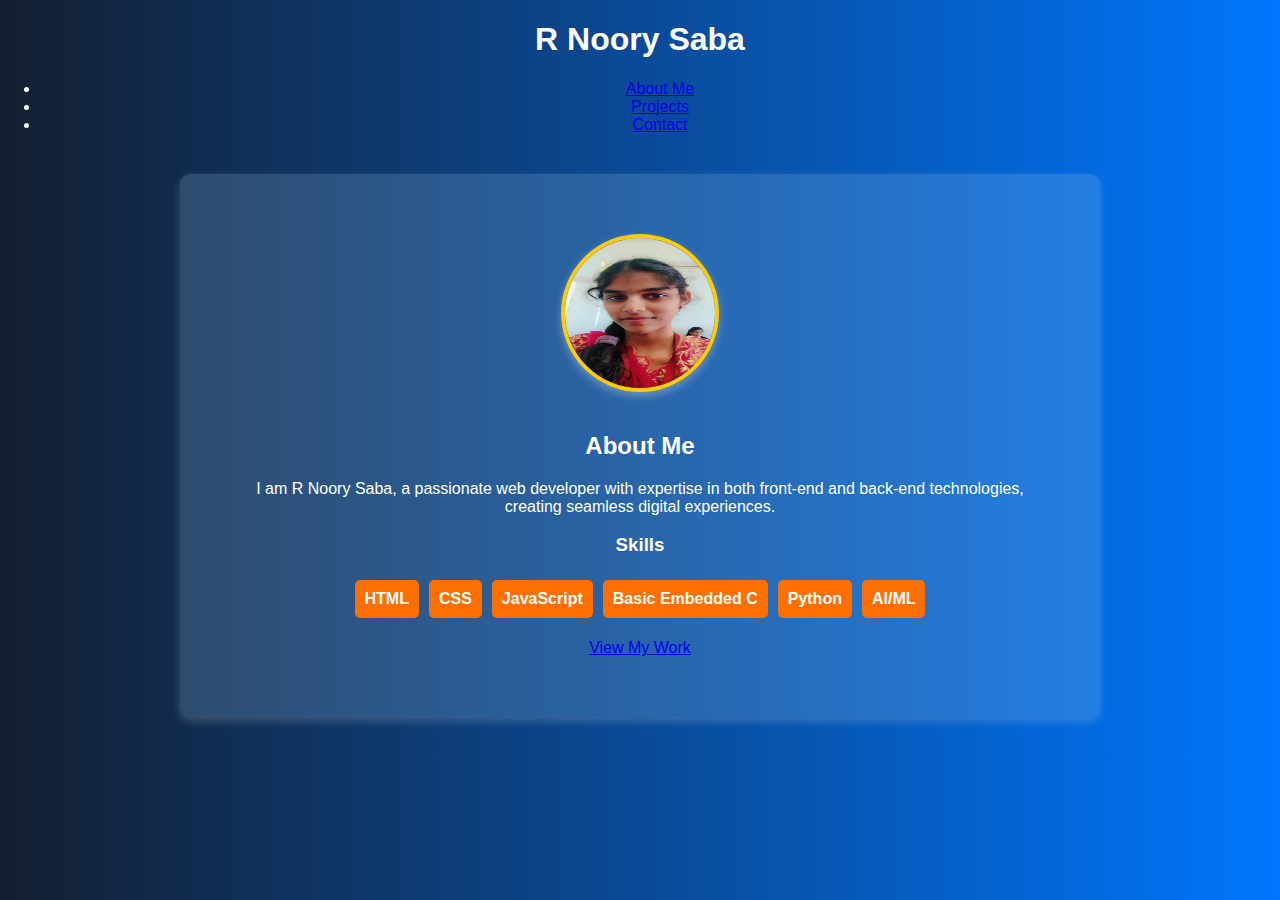
<file: index.html>
<!DOCTYPE html>
<html lang="en">

<head>
    <meta charset="UTF-8">
    <meta name="viewport" content="width=device-width, initial-scale=1.0">
    <title>R Noory Saba</title>
    <link rel="stylesheet" href="styles.css">
    <script defer src="script.js"></script>
</head>

<body>
    <header>
        <h1>R Noory Saba</h1>
        <nav>
            <ul>
                <li><a href="about.html">About Me</a></li>
                <li><a href="projects.html">Projects</a></li>
                <li><a href="contact.html">Contact</a></li>
            </ul>
        </nav>
    </header>

    <section id="about" class="fade-in">
        <div class="about-container">
            <img src="Saba.jpeg" alt="Profile Picture" class="profile-img animated-border">
            <div class="about-content">
                <h2>About Me</h2>
                <p>I am R Noory Saba, a passionate web developer with expertise in both front-end and back-end
                    technologies, creating seamless digital experiences.</p>

                <h3>Skills</h3>
                <ul class="skills-list">
                    <li><i class="fab fa-html5"></i> HTML</li>
                    <li><i class="fab fa-css3-alt"></i> CSS</li>
                    <li><i class="fab fa-js"></i> JavaScript</li>
                    <li><i class="fas fa-microchip"></i> Basic Embedded C</li>
                    <li><i class="fab fa-python"></i> Python</li>
                    <li><i class="fas fa-robot"></i> AI/ML</li>
                </ul>
                <a href="projects.html" class="btn">View My Work</a>
            </div>
        </div>
    </section>


</body>

</html>
</file>
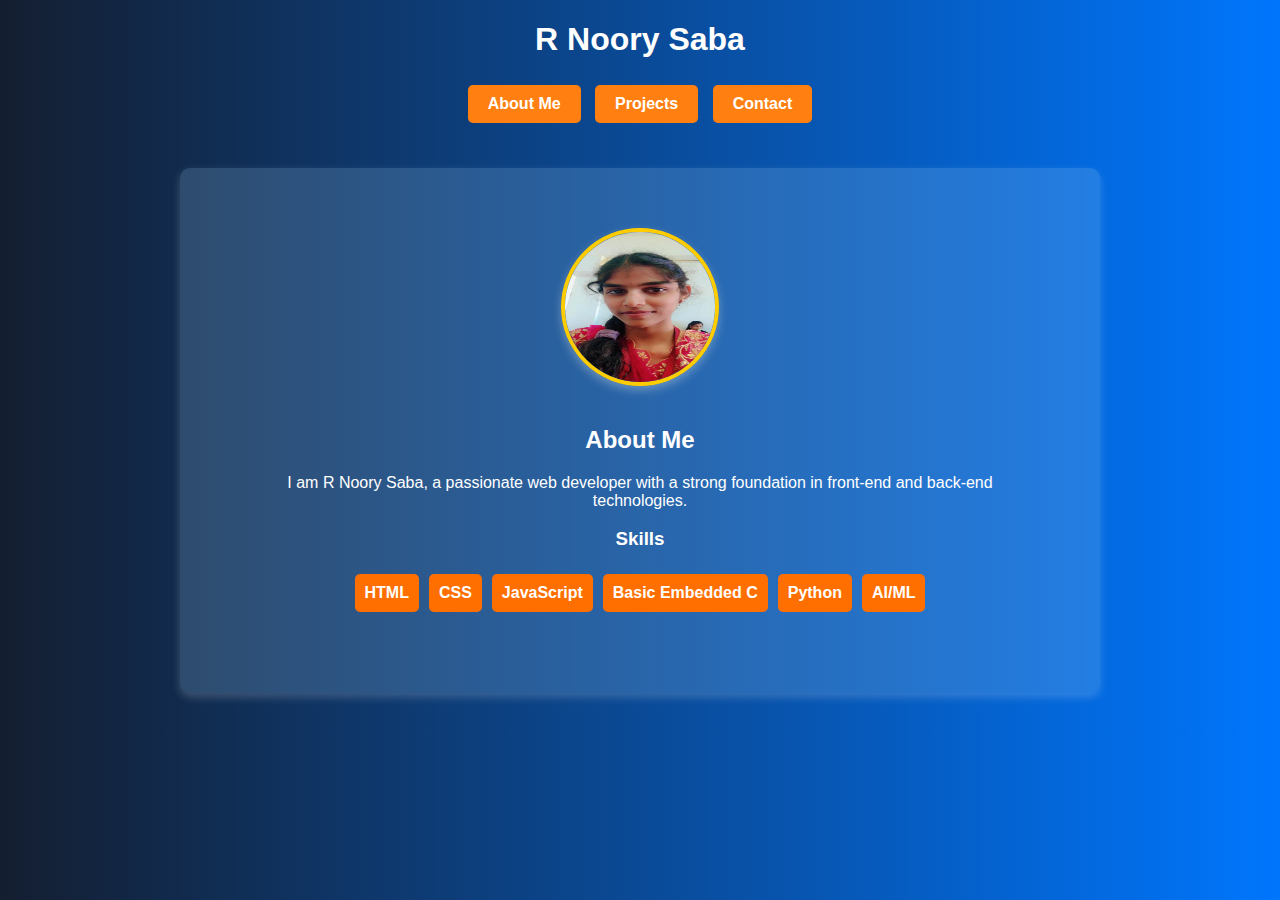
<file: about.html>
<!DOCTYPE html>
<html lang="en">

<head>
    <meta charset="UTF-8">
    <meta name="viewport" content="width=device-width, initial-scale=1.0">
    <title>R Noory Saba</title>
    <link rel="stylesheet" href="styles.css">
</head>

<body>
    <header>
        <h1>R Noory Saba</h1>
        <nav>
            <button onclick="location.href='about.html'">About Me</button>
            <button onclick="location.href='projects.html'">Projects</button>
            <button onclick="location.href='contact.html'">Contact</button>
        </nav>
    </header>

    <section id="about">
        <div class="about-container">
            <img src="Saba.jpeg" alt="Profile Picture" class="profile-img">
            <div class="about-content">
                <h2>About Me</h2>
                <p>I am R Noory Saba, a passionate web developer with a strong foundation in front-end and back-end
                    technologies.</p>

                <h3>Skills</h3>
                <ul class="skills-list">
                    <li>HTML</li>
                    <li>CSS</li>
                    <li>JavaScript</li>
                    <li>Basic Embedded C</li>
                    <li>Python</li>
                    <li>AI/ML</li>
                </ul>
            </div>
        </div>
    </section>


</body>

</html>
</file>
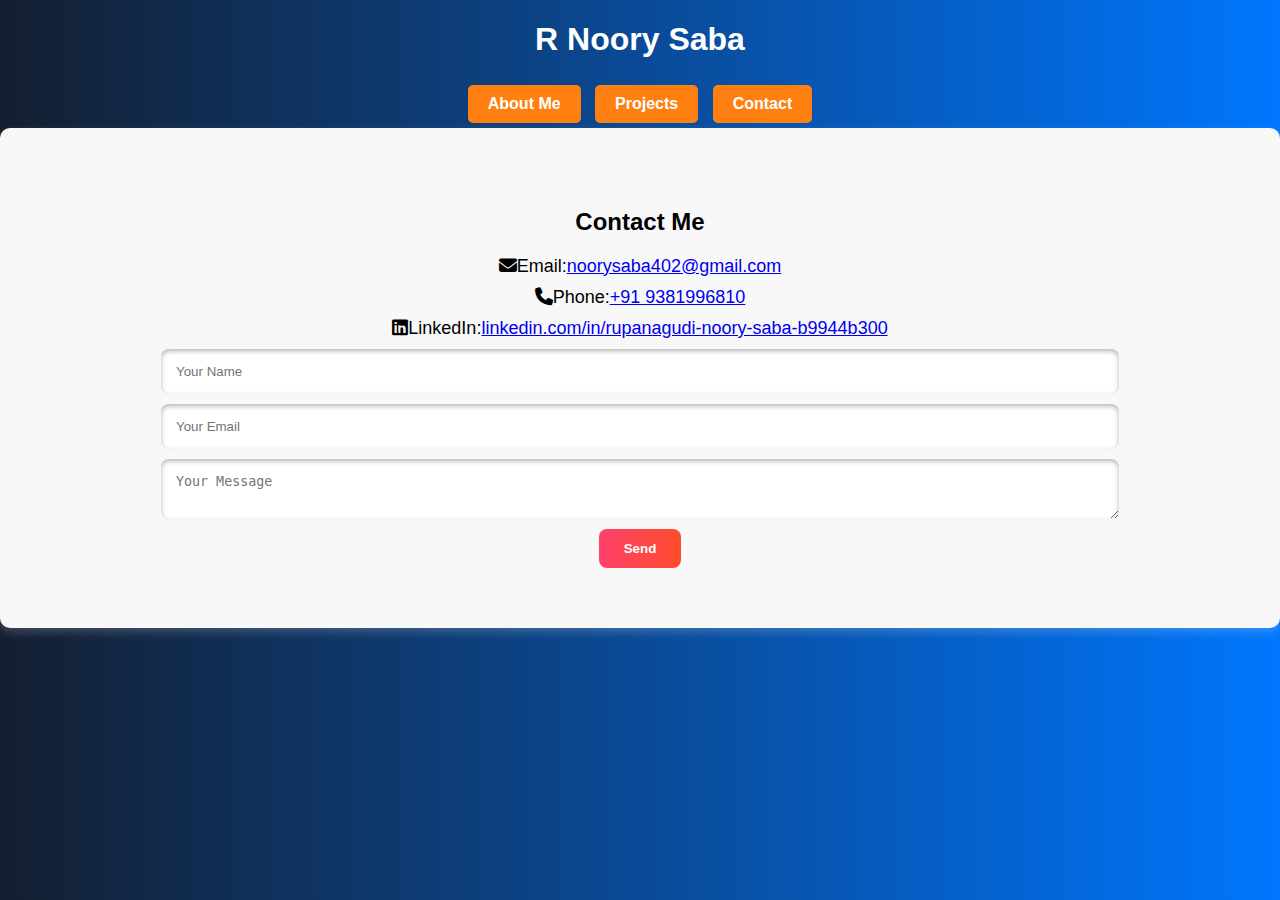
<file: contact.html>
<!DOCTYPE html>
<html lang="en">

<head>
    <meta charset="UTF-8">
    <meta name="viewport" content="width=device-width, initial-scale=1.0">
    <title>R Noory Saba</title>
    <link rel="stylesheet" href="styles.css">
    <link rel="stylesheet" href="https://cdnjs.cloudflare.com/ajax/libs/font-awesome/6.4.2/css/all.min.css">
</head>

<body>
    <header>
        <h1>R Noory Saba</h1>
        <nav>
            <button onclick="location.href='about.html'">About Me</button>
            <button onclick="location.href='projects.html'">Projects</button>
            <button onclick="location.href='contact.html'">Contact</button>
        </nav>

    </header>

    <section id="contact">
        <h2>Contact Me</h2>

        <p><i class="fas fa-envelope"></i> Email: <a href="mailto:noorysaba402@gmail.com">noorysaba402@gmail.com</a></p>
        <p><i class="fas fa-phone"></i> Phone: <a href="tel:+91 9381996810">+91 9381996810</a></p>
        <p><i class="fab fa-linkedin"></i> LinkedIn: <a
                href="https://www.linkedin.com/in/rupanagudi-noory-saba-b9944b300"
                target="_blank">linkedin.com/in/rupanagudi-noory-saba-b9944b300</a></p>
        <form id="contact-form">
            <input type="text" placeholder="Your Name" required>
            <input type="email" placeholder="Your Email" required>
            <textarea placeholder="Your Message" required></textarea>
            <button type="submit">Send</button>

        </form>
    </section>
</body>

</html>
</file>
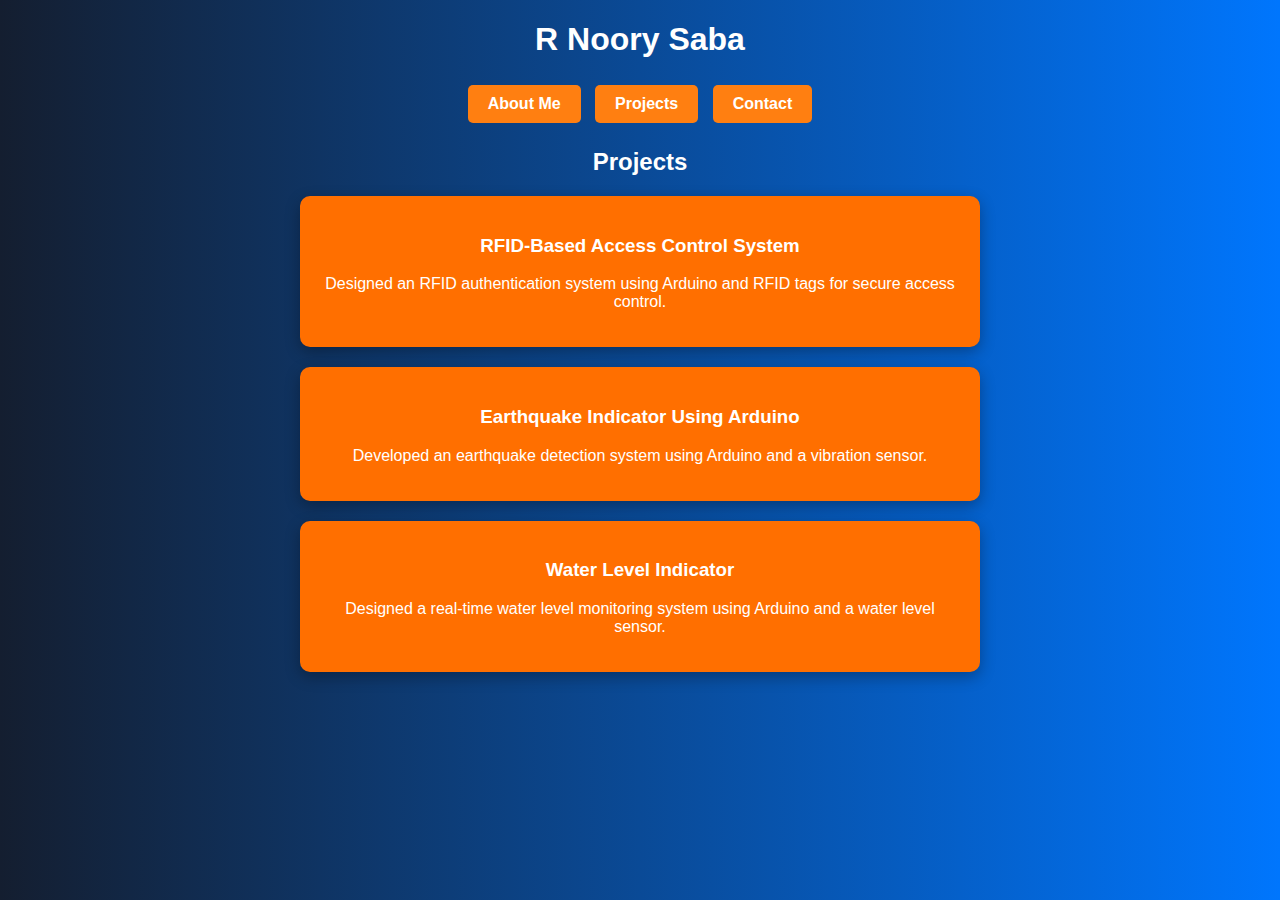
<file: projects.html>
<!DOCTYPE html>
<html lang="en">

<head>
    <meta charset="UTF-8">
    <meta name="viewport" content="width=device-width, initial-scale=1.0">
    <title>R Noory Saba</title>
    <link rel="stylesheet" href="styles.css">
</head>

<body>

    <header>
        <h1>R Noory Saba</h1>
        <nav>
            <button onclick="location.href='about.html'">About Me</button>
            <button onclick="location.href='projects.html'">Projects</button>
            <button onclick="location.href='contact.html'">Contact</button>
        </nav>
    </header>
    <section>
        <h2>Projects</h2>
        <div class="project">
            <h3>RFID-Based Access Control System</h3>
            <p>Designed an RFID authentication system using Arduino and RFID tags for secure access control.</p>
        </div>
        <div class="project">
            <h3>Earthquake Indicator Using Arduino</h3>
            <p>Developed an earthquake detection system using Arduino and a vibration sensor.</p>
        </div>
        <div class="project">
            <h3>Water Level Indicator</h3>
            <p>Designed a real-time water level monitoring system using Arduino and a water level sensor.</p>
        </div>
    </section>

</body>

</html>
</file>
<file: styles.css>
body {
    font-family: 'Poppins', sans-serif;
    margin: 0;
    padding: 0;
    background: linear-gradient(to right, #141e30, #0076fd);
    color: #ffffff;
    text-align: center;
}

Header header {
    background: rgb(0, 17, 251);
    color: rgb(4, 4, 4);
    padding: 20px;
    text-align: center;
    font-size: 24px;
    font-weight: bold;
    box-shadow: 0px 4px 10px rgba(0, 0, 0, 0.3);
}

/* Navigation Buttons */
nav {
    margin-top: 10px;
}

nav button {
    background: #e76f51;
    color: #0a1128;
    background: #ff7f11;
    color: #ffffff;
    border: none;
    padding: 10px 20px;
    font-size: 16px;
    margin: 5px;
    border-radius: 5px;
    cursor: pointer;
    font-weight: bold;
    transition: background 0.3s, transform 0.3s;
}

nav button:hover {
    background: #d95d39;
    transform: scale(1.1);
}

/* About Section */
#about {
    background: rgba(163, 212, 245, 0.2);
    padding: 60px;
    border-radius: 10px;
    box-shadow: 0px 4px 10px rgba(255, 255, 255, 0.2);
    margin: 40px auto;
    max-width: 800px;
}

.about-container {
    display: flex;
    align-items: center;
    justify-content: center;
    flex-direction: column;
}

.profile-img {
    width: 150px;
    height: 150px;
    border-radius: 50%;
    border: 4px solid #ffcc00;
    box-shadow: 0px 4px 10px rgba(255, 255, 255, 0.3);
}

.about-content {
    margin-top: 20px;
}

/* Skills */
.skills-list {
    list-style: none;
    padding: 0;
    display: flex;
    flex-wrap: wrap;
    justify-content: center;
}

.skills-list li {
    background: #ff6f00;
    color: white;
    padding: 10px;
    margin: 5px;
    border-radius: 5px;
    font-weight: bold;
    transition: transform 0.3s;
}

.skills-list li:hover {
    transform: scale(1.1);
}



#projects {
    background: rgba(255, 255, 255, 0.1);
    padding: 60px;
}

.project {
    background: #ff6f00;
    color: white;
    padding: 20px;
    margin: 20px auto;
    width: 50%;
    border-radius: 10px;
    box-shadow: 0px 5px 15px rgba(0, 0, 0, 0.3);
    transition: transform 0.3s, box-shadow 0.3s;
}

.project:hover {
    transform: scale(1.05);
    box-shadow: 0px 10px 20px rgba(0, 0, 0, 0.5);
}

#contact {
    background: #f8f8f8;
    color: #000000;
    padding: 60px;
    border-radius: 10px;
    box-shadow: 0px 4px 10px rgba(255, 255, 255, 0.2);
}

#contact p {
    display: flex;
    align-items: center;
    justify-content: center;
    font-size: 18px;
    margin: 10px 0;
}

#contact p img {
    width: 24px;
    height: 24px;
    margin-right: 10px;
}

form input,
form textarea {
    display: block;
    width: 80%;
    margin: 10px auto;
    padding: 15px;
    border-radius: 8px;
    border: none;
    box-shadow: inset 0px 2px 5px rgba(0, 0, 0, 0.3);
}

form button {
    background: linear-gradient(to right, #ff416c, #ff4b2b);
    color: white;
    padding: 12px 25px;
    border: none;
    border-radius: 8px;
    cursor: pointer;
    transition: background 0.3s;
    font-weight: bold;
}

form button:hover {
    background: linear-gradient(to right, #ff4b2b, #ff416c);
}

footer {
    background: rgba(255, 255, 255, 0.1);
    padding: 10px;
    text-align: right;
    font-size: 14px;
    color: #ffffff;
    position: relative;
    bottom: 0;
    right: 10px;
    width: 100%;
}
</file>
